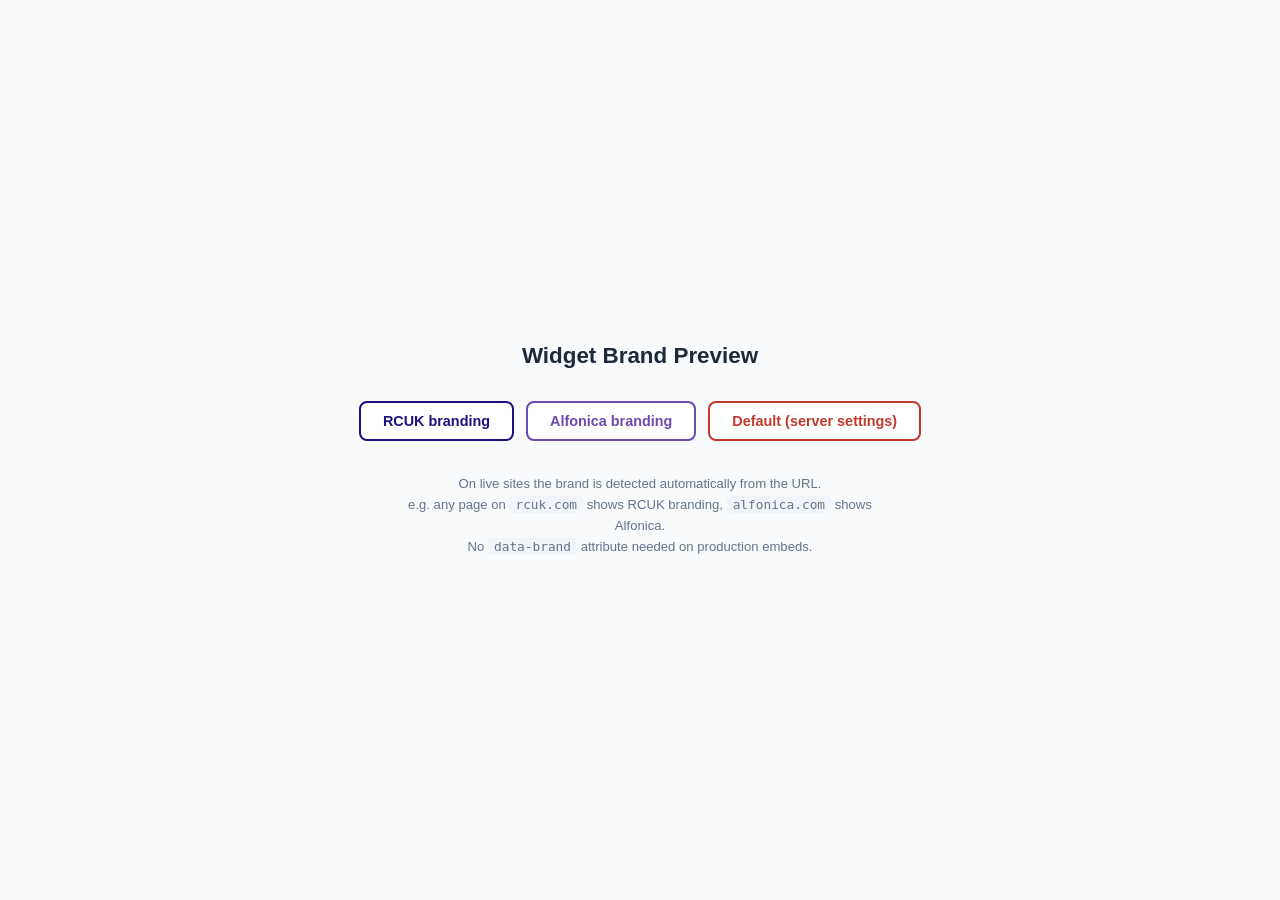
<file: test.html>
<!DOCTYPE html>
<html lang="en">
<head>
<meta charset="UTF-8">
<meta name="viewport" content="width=device-width, initial-scale=1">
<title>Widget Brand Test</title>
<style>
* { box-sizing: border-box; margin: 0; padding: 0; }
body { font-family: -apple-system, BlinkMacSystemFont, 'Segoe UI', sans-serif; background: #f8fafc; min-height: 100vh; display: flex; flex-direction: column; align-items: center; justify-content: center; gap: 32px; padding: 40px; }
h1 { font-size: 1.4rem; color: #1e293b; }
.brand-switcher { display: flex; gap: 12px; flex-wrap: wrap; justify-content: center; }
.brand-btn { padding: 10px 22px; border: 2px solid #e2e8f0; border-radius: 8px; background: #fff; font-size: .9rem; font-weight: 600; cursor: pointer; transition: all .15s; color: #475569; }
.brand-btn:hover { border-color: #94a3b8; color: #1e293b; }
.brand-btn.rcuk { border-color: #1e1080; color: #1e1080; }
.brand-btn.alfonica { border-color: #6d4aae; color: #6d4aae; }
.brand-btn.default { border-color: #C0392B; color: #C0392B; }
.note { font-size: .82rem; color: #64748b; text-align: center; max-width: 480px; line-height: 1.6; }
code { background: #f1f5f9; padding: 1px 6px; border-radius: 4px; font-size: .8rem; }
</style>
</head>
<body>

<h1>Widget Brand Preview</h1>

<div class="brand-switcher">
    <button class="brand-btn rcuk"     onclick="loadWidget('rcuk')">RCUK branding</button>
    <button class="brand-btn alfonica" onclick="loadWidget('alfonica')">Alfonica branding</button>
    <button class="brand-btn default"  onclick="loadWidget('')">Default (server settings)</button>
</div>

<p class="note">
    On live sites the brand is detected automatically from the URL.<br>
    e.g. any page on <code>rcuk.com</code> shows RCUK branding, <code>alfonica.com</code> shows Alfonica.<br>
    No <code>data-brand</code> attribute needed on production embeds.
</p>

<script>
const API = 'http://localhost:8080/chat'; // ← adjust if your server runs elsewhere

function loadWidget(brand) {
    // Remove existing widget
    const old = document.getElementById('_cw_host_wrap');
    if (old) old.remove();
    const oldScript = document.getElementById('_cw_script');
    if (oldScript) oldScript.remove();
    // Reset widget state so it re-initialises
    delete window.__ChatWidgetConfig;

    const s = document.createElement('script');
    s.id = '_cw_script';
    s.src = API + '/widget/loader.js';
    if (brand) s.dataset.brand = brand;
    document.head.appendChild(s);
}

// Load default on page open
loadWidget('');
</script>
</body>
</html>
</file>
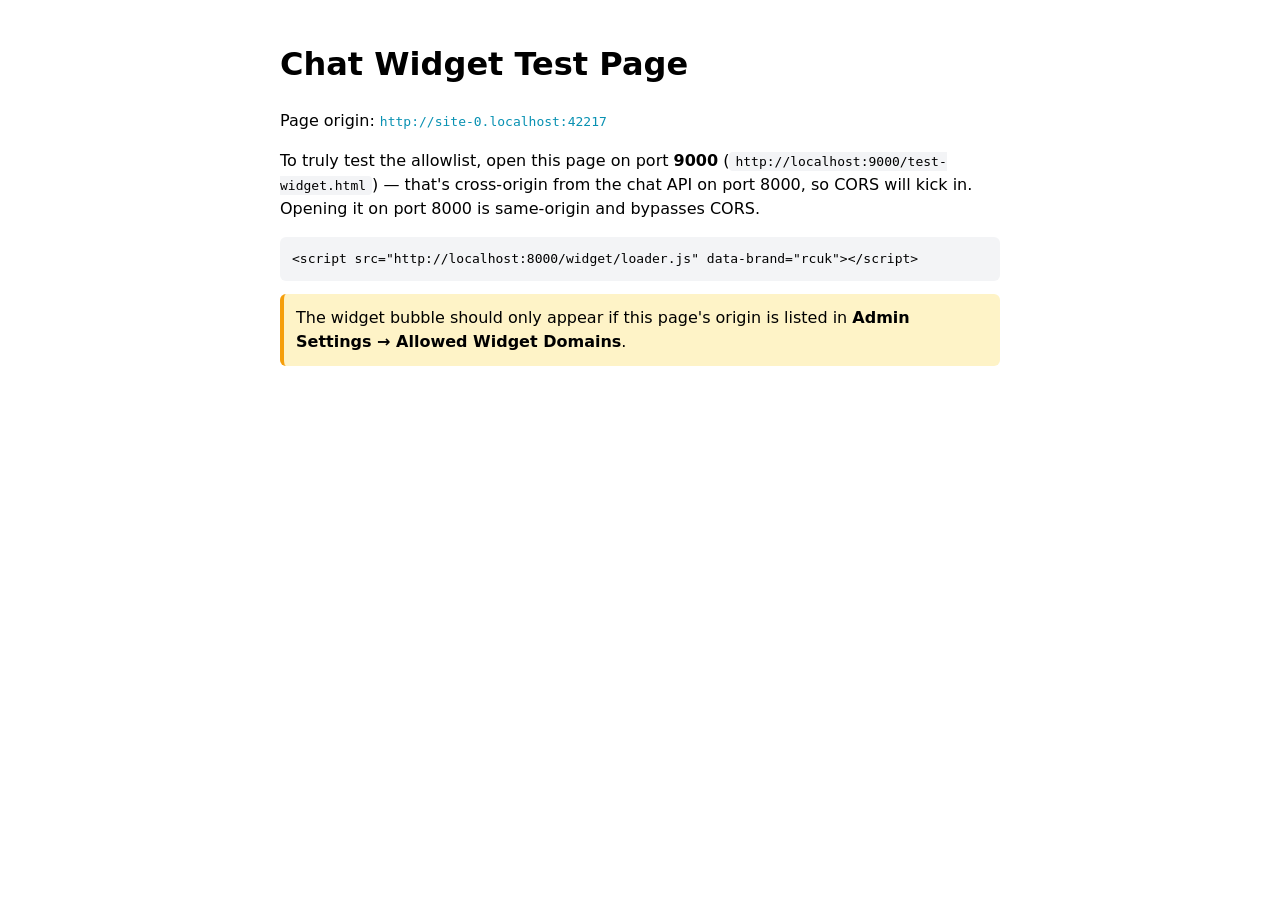
<file: chat/test-widget.html>
<!DOCTYPE html>
<html lang="en">
<head>
    <meta charset="UTF-8">
    <title>Widget Test Page</title>
    <style>
        body { font-family: system-ui, sans-serif; max-width: 720px; margin: 40px auto; padding: 0 20px; line-height: 1.5; }
        code { background: #f3f4f6; padding: 2px 6px; border-radius: 4px; }
        pre { background: #f3f4f6; padding: 12px; border-radius: 6px; overflow-x: auto; }
        .note { background: #fef3c7; padding: 12px; border-radius: 6px; border-left: 4px solid #f59e0b; }
        .origin { font-family: monospace; color: #0891b2; }
    </style>
</head>
<body>
    <h1>Chat Widget Test Page</h1>
    <p>Page origin: <span class="origin" id="origin"></span></p>
    <p>To truly test the allowlist, open this page on port <strong>9000</strong>
       (<code>http://localhost:9000/test-widget.html</code>) — that's cross-origin from the chat API on port 8000,
       so CORS will kick in. Opening it on port 8000 is same-origin and bypasses CORS.</p>
    <pre>&lt;script src="http://localhost:8000/widget/loader.js" data-brand="rcuk"&gt;&lt;/script&gt;</pre>
    <div class="note">
        The widget bubble should only appear if this page's origin is listed in
        <strong>Admin Settings → Allowed Widget Domains</strong>.
    </div>
    <script>document.getElementById('origin').textContent = location.origin;</script>
    <script src="http://localhost:8000/widget/loader.js" data-brand="rcuk"></script>
</body>
</html>
</file>
